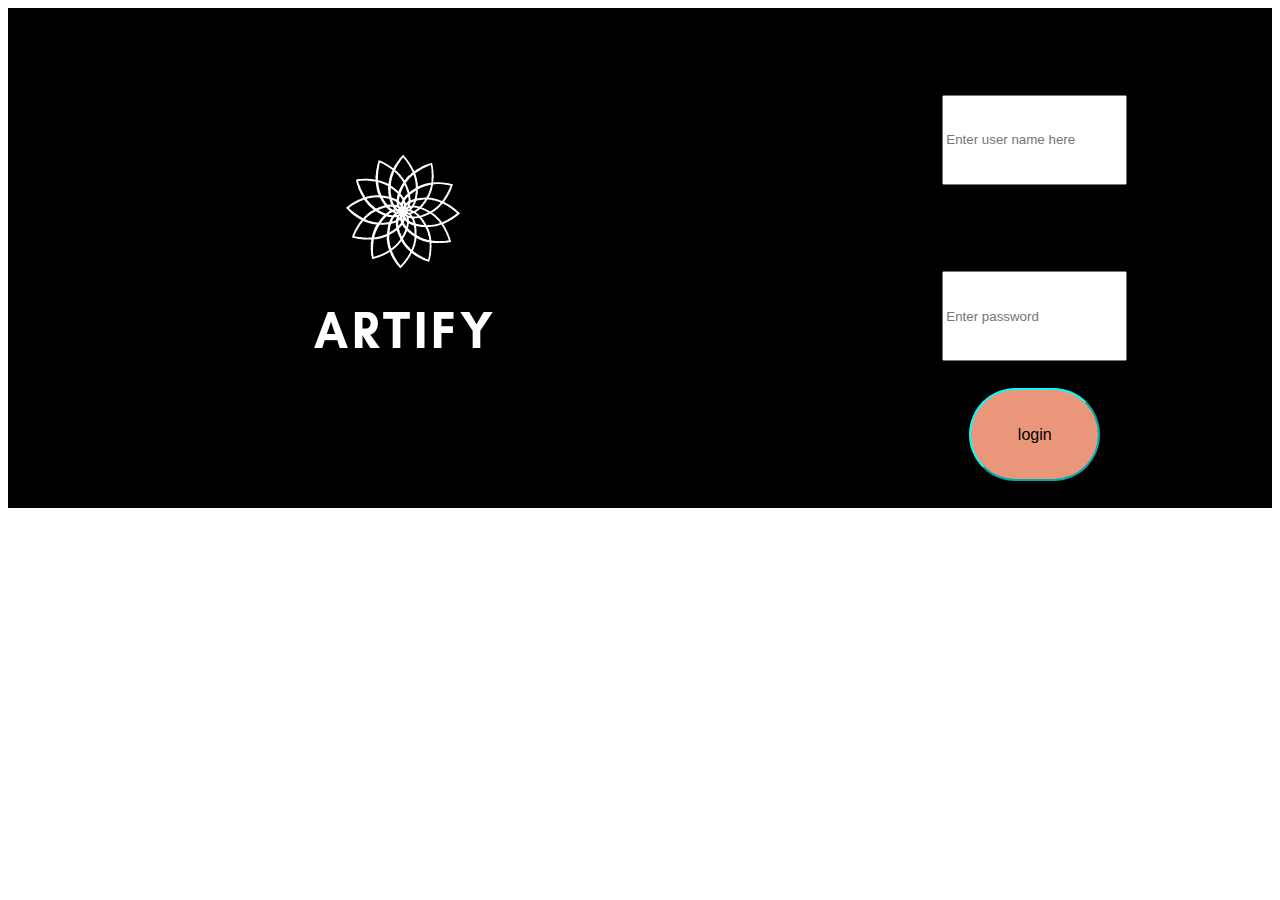
<file: index.html>
<!DOCTYPE html>
<html>
<head >
    <link rel="stylesheet" href="./style.css" />
    <title>
        Pracctice 1
    </title>
</head>
<body class="" >
    <div class="container bgcolor">
        <img src="./8cc2e383754769.5d4688c7ed437.png" alt="">
        <div class="div2">  
            <label for="uname">Username</label>
            <input type="text" name="uname" placeholder="Enter user name here">
            <label for="pass">Password</label>
            <input type="number" placeholder="Enter password">
            <button class="btn1">login</button>
        </div>
    </div>
</body>
</html>
</file>
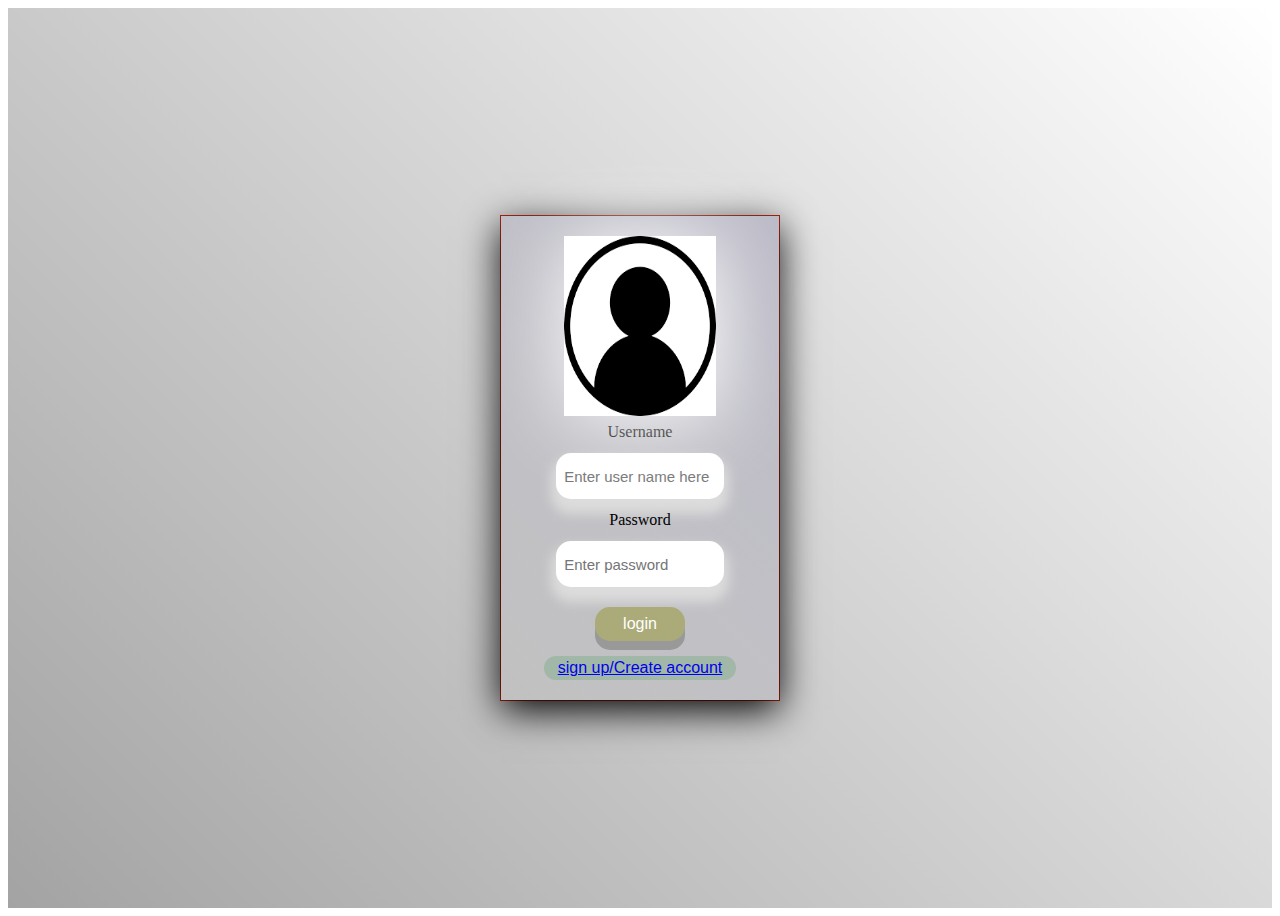
<file: Login.html>
<!DOCTYPE html>
<html lang="en">
<script src="./LoginPage.js"></script>

<head>
    <meta charset="UTF-8">
    <meta http-equiv="X-UA-Compatible" content="IE=edge">
    <meta name="viewport" content="width=device-width, initial-scale=1.0">
    <title>Login/Artify </title>
    <link rel="stylesheet" href="./testStyle.css">
</head>



<body id="id01" class="test1">

    <div class="container">

        <div class="div2">
            <img class="loginIm" src="./login icon.png" alt="oo">
            <label for="uname">Username</label>
            <input id="username" class="label1" type="text" name="uname" placeholder="Enter user name here">
            <label for="pass">Password</label>
            <input id="password" class="label2" type="password" placeholder="Enter password">
            <button onclick="loginButtonClicked()" class="btn1">login</button>

            <button class="SignUp"><a href="./Signup.html">sign up/Create account</a> </button>
        </div>

    </div>

   
</body>

</html>
</file>
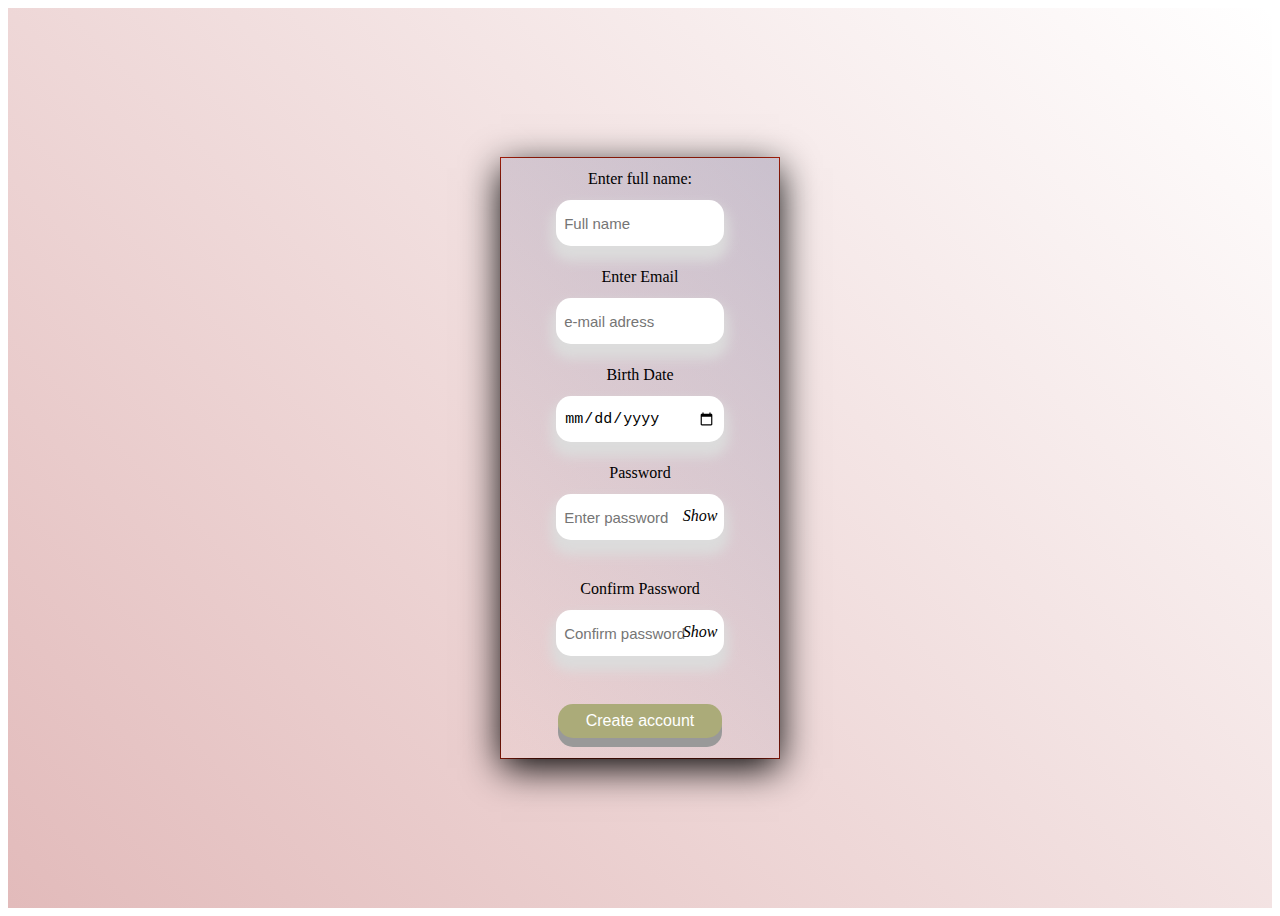
<file: Signup.html>
<!DOCTYPE html>
<html lang="en">
<script src="./Signup.js"></script>
<head>
    <meta charset="UTF-8">
    <meta http-equiv="X-UA-Compatible" content="IE=edge">
    <meta name="viewport" content="width=device-width, initial-scale=1.0">
    <title>SignUp/Artify </title>
    <link rel="stylesheet" href="./signup.css">
</head>

<body onload='document.form1.pass.focus()'>
    <div class="container">

        <div class="div2">

            

            <label name="FullName" for="uname">Enter full name:</label>
            <input id="FullName" class="label1" type="text" name="uname" placeholder="Full name">
            <label class="error" id="forFullName"></label>

            
            <label for="pass">Enter Email </label>
            <input id="Email" class="label2" name="pass" type="text" placeholder="e-mail adress">
            <label class="error" id="forEmailId"></label>

            <label for="birthdate"> Birth Date</label>
            <input id="Birth" class="label2" type="date" name="birthdate" placeholder="DD/MM/YYYY">
            <label class="error" id="forBirthDay"></label>

            <label for="pass">Password</label>
            <input id="Password" class="label2" type="password" placeholder="Enter password">
            <i  onclick="showPass()" class="eye" id="togglePassword">Show</i>
            <label class="error" id="forPass"></label>


            <label for="pass">Confirm Password</label>
            <input id="CheckPassword" class="label2" type="password" placeholder="Confirm password">
            <i  onclick="showPass()" class="eye" id="togglePassword">Show</i>
            <label class="error" id="forPass2"></label>

            <button onclick="SignUpButtonClicked ; ValidateEmail(document.form1.text1)"  class="btn1">Create account</button>

            

        </div>

    </div>
</body>

</html>
</file>
<file: style.css>
.container{
    display: flex;
    justify-content: space-around;
}
.div2{
    display: grid;

}

.img1{
    
    background-image: url(./8cc2e383754769.5d4688c7ed437.png);
    background-repeat: no-repeat;
    background-size: cover;
}
h1,h2,h3{
    color: azure;
}
.head1{
    position: relative;
    display:grid;
    justify-content: space-around;
}
.text-color{
    color: azure;
    background-color: black;
}
span{
    color: aquamarine;
    font-size: 100px;
    font-style: italic;
}
.h2{
    color: aqua;
    font-size: 50px;
    font-style: italic;
    margin: auto;
}
.p1{
    color: aquamarine;
    font-size: 80px;
    font-style: italic;
    margin: auto;
}
.btn1{
    background-color: darksalmon;
    margin: 27px;
    font-size: 16px;
    border-color: aqua;
    border-radius: 55px;
}

.bgcolor {
    background-color: #000
}

@media (max-width: 600px) {
    .container {
        flex-direction: column;
    }
    .bgcolor {
        background-color: violet;
    }
}
</file>
<file: testStyle.css>
.container {
    display: flex;
    align-items: center;
    justify-content: center;
    height: 100vh;
    background-image: linear-gradient(45deg, #0000005c, transparent);
}
.div2 {
    display: flex;
    flex-direction: column;
    width: 20%;
    align-items: center;
    /* background-color: bisque; */
    background-image: linear-gradient(45deg, #040b0500, #57548347);
    box-shadow: rgb(0 0 0) 0px 10px 36px 0px, rgb(186 34 12) 0px 0px 0px 1px;
    padding: 1%;
}
.btn1{
    background-color: #abab79;
    margin: 3%;
    font-size: 16px;
    padding: 8px 28px;
    text-align: center;
    cursor: pointer;
    outline: none;
    color: #fff;
    border: none;
    border-radius: 15px;
    box-shadow: 0 9px #999;
    /* border-color: aqua; */

}
.loginIm{
    align-self: center;
    margin: 3%;
    height: 20vh;
    width: 60%;
    filter: drop-shadow(2px 2px 41px rgba(1111, 1111, 1111));

    
}
.SignUp{
    background-color: #79ab8570;
    margin: 3%;
    font-size: 16px;
    padding: 3px 14px;
    text-align: center;
    cursor: pointer;
    outline: none;
    color: #fff;
    border: none;
    border-radius: 15px;
}
.label1{
    width: 60%;
    height: 30px;
    border-radius: 15px;
    font-size: 15px;
    font-weight: 500;
    padding: 8px;
    border: none;
    margin: 12px 0px;
    box-shadow: 0px 10px 12px 5px gainsboro;
}

.label2{
    width: 60%;
    height: 30px;
    border-radius: 15px;
    font-size: 15px;
    font-weight: 500;
    padding: 8px;
    border: none;
    margin: 12px 0px;
    box-shadow: 0px 10px 12px 5px gainsboro;
}

@media (max-width: 600px) {
    .container {
        flex-direction: column;
        align-items: center;
    }
    .div2 {
        width: 70%;
        background-color: #ef9a9a2e;
        padding: 5px;
        margin: 1px;
    }
}
</file>
<file: signup.css>
.container {
    display: flex;
    align-items: center;
    justify-content: center;
    height: 100vh;
    background-image: linear-gradient(45deg, #c576767f, transparent);

}
.div2 {
    display: flex;
    flex-direction: column;
    width: 20%;
    align-items: center;
    /* background-color: bisque; */
    background-image: linear-gradient(45deg, #040b0500, #57548347);
    box-shadow: rgb(0 0 0) 0px 10px 36px 0px, rgb(186 34 12) 0px 0px 0px 1px;
    padding: 1%;
}
.btn1{
    background-color: #abab79;
    margin: 3%;
    font-size: 16px;
    padding: 8px 28px;
    text-align: center;
    cursor: pointer;
    outline: none;
    color: #fff;
    border: none;
    border-radius: 15px;
    box-shadow: 0 9px #999;
    /* border-color: aqua; */

}
.loginIm{
    align-self: center;
    margin: 3%;
    height: 20vh;
    width: 20vh;
    filter: drop-shadow(2px 2px 41px rgba(1111, 1111, 1111));

    
}
.SignUp{
    background-color: #79ab8570;
    margin: 3%;
    font-size: 16px;
    padding: 3px 14px;
    text-align: center;
    cursor: pointer;
    outline: none;
    color: #fff;
    border: none;
    border-radius: 15px;
}
.label1{
    width: 60%;
    height: 30px;
    border-radius: 15px;
    font-size: 15px;
    font-weight: 500;
    padding: 8px;
    border: none;
    margin: 12px 0px;
    box-shadow: 0px 10px 12px 5px gainsboro;
}

.error {
    color: red;
    margin-bottom: 10px;
}
.eye {
    position: relative;
    bottom: 45px;
    left: 60px;
}

.label2{
    width: 60%;
    height: 30px;
    border-radius: 15px;
    font-size: 15px;
    font-weight: 500;
    padding: 8px;
    border: none;
    margin: 12px 0px;
    box-shadow: 0px 10px 12px 5px gainsboro;
}

@media (max-width: 600px) {
    .container {
        flex-direction: column;
        align-items: center;
    }
    .div2 {
        width: 70%;
        background-color: #ef9a9a2e;
        padding: 5px;
        margin: 1px;
    }
}
</file>
